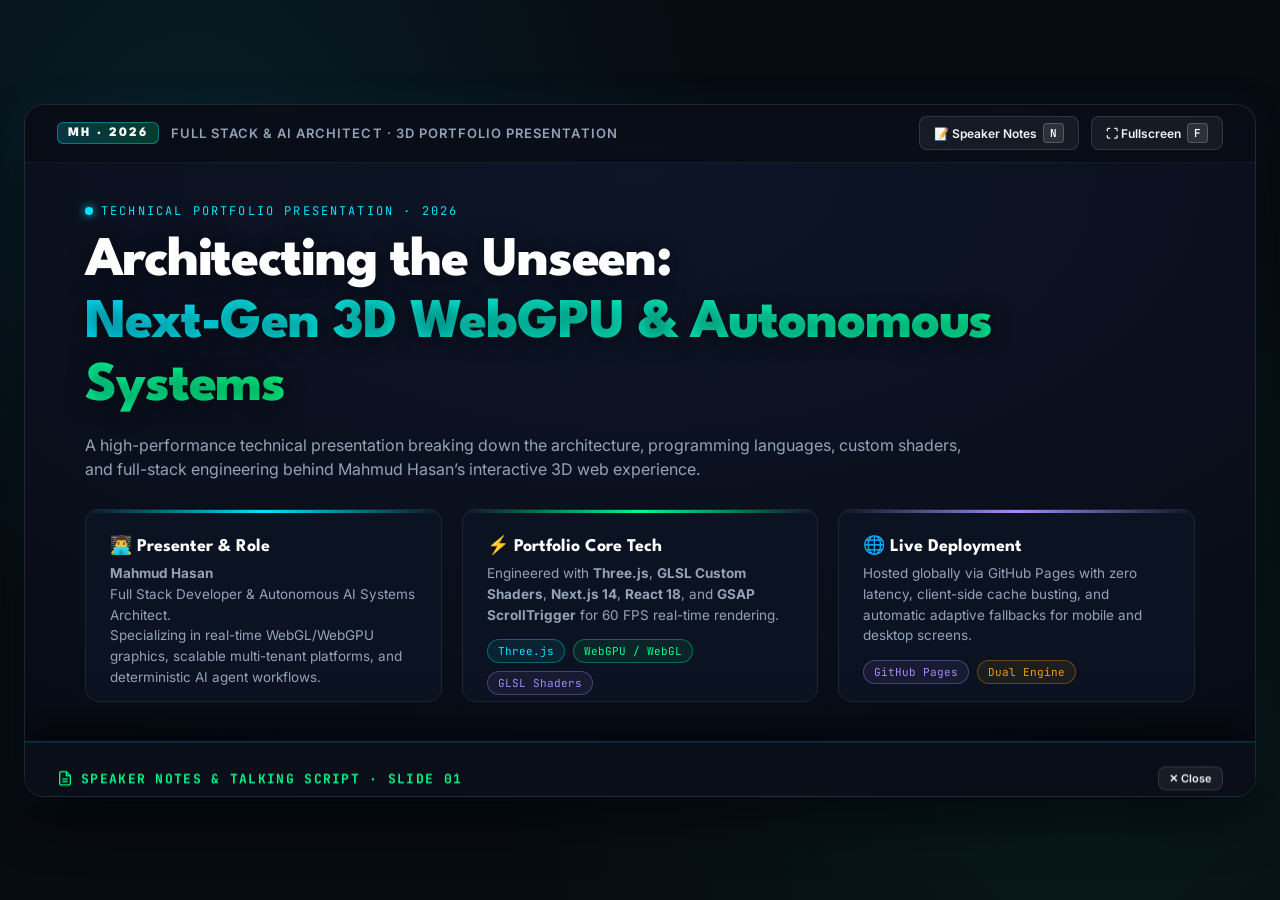
<file: presentation/index.html>
<!DOCTYPE html>
<html lang="en">
<head>
  <meta charset="UTF-8">
  <meta name="viewport" content="width=device-width, initial-scale=1.0">
  <title>Mahmud Hasan · 3D Portfolio Presentation & Tech Stack Breakdown</title>
  <link rel="preconnect" href="https://fonts.googleapis.com">
  <link rel="preconnect" href="https://fonts.gstatic.com" crossorigin>
  <link href="https://fonts.googleapis.com/css2?family=Inter:wght@300;400;500;600;700;800&family=JetBrains+Mono:wght@400;600;700&family=League+Spartan:wght@600;700;800;900&display=swap" rel="stylesheet">
  <style>
    :root {
      --bg-dark: #070b12;
      --bg-card: rgba(13, 21, 37, 0.82);
      --bg-card-border: rgba(0, 229, 255, 0.18);
      --accent-green: #00ff88;
      --accent-cyan: #00e5ff;
      --accent-purple: #a78bfa;
      --accent-amber: #f59e0b;
      --text-main: #f1f5f9;
      --text-muted: #94a3b8;
      --font-display: 'League Spartan', sans-serif;
      --font-body: 'Inter', sans-serif;
      --font-mono: 'JetBrains Mono', monospace;
    }

    * {
      margin: 0;
      padding: 0;
      box-sizing: border-box;
    }

    body {
      background-color: var(--bg-dark);
      background-image: 
        radial-gradient(circle at 15% 15%, rgba(0, 229, 255, 0.08) 0%, transparent 40%),
        radial-gradient(circle at 85% 85%, rgba(0, 255, 136, 0.06) 0%, transparent 45%);
      color: var(--text-main);
      font-family: var(--font-body);
      min-height: 100vh;
      overflow: hidden;
      display: flex;
      flex-direction: column;
      user-select: none;
    }

    /* 16:9 Slide Deck Container */
    .deck-wrapper {
      position: relative;
      width: 100vw;
      height: 100vh;
      display: flex;
      align-items: center;
      justify-content: center;
      padding: 24px;
    }

    .slide-deck {
      position: relative;
      width: 100%;
      height: 100%;
      max-width: calc((100vh - 48px) * 16 / 9);
      max-height: calc((100vw - 48px) * 9 / 16);
      background: radial-gradient(120% 120% at 50% 10%, #0d1527 0%, #060911 100%);
      border: 1px solid rgba(255, 255, 255, 0.1);
      border-radius: 20px;
      box-shadow: 0 25px 60px -15px rgba(0, 0, 0, 0.8), 0 0 40px rgba(0, 229, 255, 0.05);
      overflow: hidden;
    }

    /* Top Navigation Bar */
    .deck-header {
      position: absolute;
      top: 0;
      left: 0;
      right: 0;
      height: 58px;
      padding: 0 32px;
      display: flex;
      align-items: center;
      justify-content: space-between;
      border-bottom: 1px solid rgba(255, 255, 255, 0.06);
      z-index: 10;
      background: rgba(7, 11, 18, 0.6);
      backdrop-filter: blur(12px);
    }

    .brand-wrap {
      display: flex;
      align-items: center;
      gap: 12px;
    }

    .brand-logo-pill {
      background: linear-gradient(135deg, rgba(0, 229, 255, 0.2), rgba(0, 255, 136, 0.2));
      border: 1px solid rgba(0, 229, 255, 0.4);
      color: #fff;
      font-family: var(--font-display);
      font-weight: 800;
      font-size: 13px;
      letter-spacing: 0.15em;
      padding: 4px 10px;
      border-radius: 6px;
    }

    .brand-title {
      font-size: 13px;
      font-weight: 600;
      letter-spacing: 0.08em;
      color: var(--text-muted);
      text-transform: uppercase;
    }

    .deck-controls {
      display: flex;
      align-items: center;
      gap: 12px;
    }

    .control-btn {
      background: rgba(255, 255, 255, 0.06);
      border: 1px solid rgba(255, 255, 255, 0.12);
      color: var(--text-main);
      font-family: var(--font-body);
      font-size: 12px;
      font-weight: 600;
      padding: 6px 14px;
      border-radius: 8px;
      cursor: pointer;
      display: inline-flex;
      align-items: center;
      gap: 6px;
      transition: all 0.2s ease;
    }

    .control-btn:hover {
      background: rgba(0, 229, 255, 0.15);
      border-color: rgba(0, 229, 255, 0.4);
      color: #fff;
    }

    .control-btn.active {
      background: rgba(0, 255, 136, 0.15);
      border-color: rgba(0, 255, 136, 0.5);
      color: var(--accent-green);
    }

    /* Slide Elements */
    .slide {
      position: absolute;
      inset: 58px 0 54px 0;
      padding: 40px 60px;
      display: flex;
      flex-direction: column;
      opacity: 0;
      visibility: hidden;
      transform: translateX(30px) scale(0.98);
      transition: opacity 0.35s ease, transform 0.35s ease, visibility 0.35s;
    }

    .slide.active {
      opacity: 1;
      visibility: visible;
      transform: translateX(0) scale(1);
    }

    .slide-kicker {
      display: inline-flex;
      align-items: center;
      gap: 8px;
      font-family: var(--font-mono);
      font-size: 12px;
      letter-spacing: 0.18em;
      text-transform: uppercase;
      color: var(--accent-cyan);
      margin-bottom: 12px;
    }

    .slide-kicker::before {
      content: '';
      width: 8px;
      height: 8px;
      background: var(--accent-cyan);
      border-radius: 50%;
      box-shadow: 0 0 10px var(--accent-cyan);
    }

    .slide-heading {
      font-family: var(--font-display);
      font-size: clamp(28px, 3.4vw, 46px);
      font-weight: 800;
      letter-spacing: -0.02em;
      line-height: 1.12;
      margin-bottom: 14px;
      color: #ffffff;
      text-shadow: 0 2px 20px rgba(0, 0, 0, 0.5);
    }

    .slide-subheading {
      font-size: clamp(14px, 1.25vw, 17px);
      color: var(--text-muted);
      line-height: 1.5;
      max-width: 900px;
      margin-bottom: 28px;
    }

    /* Content Layouts */
    .grid-2 {
      display: grid;
      grid-template-columns: 1fr 1fr;
      gap: 24px;
      flex: 1;
      min-height: 0;
    }

    .grid-3 {
      display: grid;
      grid-template-columns: repeat(3, 1fr);
      gap: 20px;
      flex: 1;
      min-height: 0;
    }

    .grid-4 {
      display: grid;
      grid-template-columns: repeat(4, 1fr);
      gap: 16px;
      flex: 1;
      min-height: 0;
    }

    /* Cards */
    .card {
      background: var(--bg-card);
      border: 1px solid rgba(255, 255, 255, 0.08);
      border-radius: 14px;
      padding: 24px;
      display: flex;
      flex-direction: column;
      position: relative;
      overflow: hidden;
      backdrop-filter: blur(10px);
      transition: transform 0.2s ease, border-color 0.2s ease;
    }

    .card:hover {
      border-color: rgba(0, 229, 255, 0.35);
      transform: translateY(-2px);
    }

    .card-glow {
      position: absolute;
      top: 0;
      left: 0;
      right: 0;
      height: 3px;
      background: linear-gradient(90deg, transparent, var(--accent-cyan), transparent);
    }

    .card-title {
      font-family: var(--font-display);
      font-size: 18px;
      font-weight: 700;
      margin-bottom: 8px;
      color: #fff;
      display: flex;
      align-items: center;
      gap: 8px;
    }

    .card-desc {
      font-size: 13.5px;
      color: #94a3b8;
      line-height: 1.55;
      margin-bottom: 14px;
      flex: 1;
    }

    /* Tech Tags */
    .tag-cloud {
      display: flex;
      flex-wrap: wrap;
      gap: 8px;
      margin-top: auto;
    }

    .tag {
      font-family: var(--font-mono);
      font-size: 11px;
      padding: 4px 10px;
      border-radius: 9999px;
      background: rgba(255, 255, 255, 0.05);
      border: 1px solid rgba(255, 255, 255, 0.12);
      color: #cbd5e1;
    }

    .tag.cyan {
      border-color: rgba(0, 229, 255, 0.35);
      background: rgba(0, 229, 255, 0.08);
      color: var(--accent-cyan);
    }

    .tag.green {
      border-color: rgba(0, 255, 136, 0.35);
      background: rgba(0, 255, 136, 0.08);
      color: var(--accent-green);
    }

    .tag.purple {
      border-color: rgba(167, 139, 250, 0.35);
      background: rgba(167, 139, 250, 0.08);
      color: var(--accent-purple);
    }

    .tag.amber {
      border-color: rgba(245, 158, 11, 0.35);
      background: rgba(245, 158, 11, 0.08);
      color: var(--accent-amber);
    }

    /* Code Block */
    .code-box {
      background: rgba(5, 8, 15, 0.85);
      border: 1px solid rgba(255, 255, 255, 0.08);
      border-radius: 10px;
      padding: 16px;
      font-family: var(--font-mono);
      font-size: 12px;
      line-height: 1.6;
      color: #e2e8f0;
      overflow-x: auto;
      margin-top: 10px;
    }

    .code-token-kw { color: #f43f5e; font-weight: 600; }
    .code-token-fn { color: #38bdf8; }
    .code-token-str { color: #4ade80; }
    .code-token-cm { color: #64748b; font-style: italic; }

    /* Bottom Status & Pagination */
    .deck-footer {
      position: absolute;
      bottom: 0;
      left: 0;
      right: 0;
      height: 54px;
      padding: 0 32px;
      display: flex;
      align-items: center;
      justify-content: space-between;
      border-top: 1px solid rgba(255, 255, 255, 0.06);
      background: rgba(7, 11, 18, 0.6);
      backdrop-filter: blur(12px);
      z-index: 10;
    }

    .slide-progress-wrap {
      display: flex;
      align-items: center;
      gap: 16px;
    }

    .slide-counter {
      font-family: var(--font-mono);
      font-size: 13px;
      font-weight: 700;
      color: var(--accent-cyan);
    }

    .progress-bar-bg {
      width: 140px;
      height: 4px;
      background: rgba(255, 255, 255, 0.1);
      border-radius: 9999px;
      overflow: hidden;
    }

    .progress-bar-fill {
      height: 100%;
      background: linear-gradient(90deg, var(--accent-cyan), var(--accent-green));
      width: 8.33%;
      transition: width 0.3s ease;
    }

    .nav-arrow-btns {
      display: flex;
      gap: 8px;
    }

    .arrow-btn {
      width: 36px;
      height: 36px;
      border-radius: 8px;
      background: rgba(255, 255, 255, 0.06);
      border: 1px solid rgba(255, 255, 255, 0.1);
      color: #fff;
      display: flex;
      align-items: center;
      justify-content: center;
      cursor: pointer;
      transition: all 0.2s ease;
    }

    .arrow-btn:hover:not(:disabled) {
      background: rgba(0, 229, 255, 0.2);
      border-color: rgba(0, 229, 255, 0.5);
    }

    .arrow-btn:disabled {
      opacity: 0.3;
      cursor: not-allowed;
    }

    /* Speaker Notes Drawer (Toggled with N or Notes Button) */
    .notes-drawer {
      position: absolute;
      bottom: 54px;
      left: 0;
      right: 0;
      background: rgba(10, 15, 26, 0.96);
      border-top: 1px solid rgba(0, 229, 255, 0.3);
      padding: 24px 32px;
      transform: translateY(100%);
      transition: transform 0.3s cubic-bezier(0.16, 1, 0.3, 1);
      z-index: 20;
      backdrop-filter: blur(16px);
      box-shadow: 0 -10px 40px rgba(0, 0, 0, 0.7);
      max-height: 48%;
      overflow-y: auto;
    }

    .notes-drawer.open {
      transform: translateY(0);
    }

    .notes-header {
      display: flex;
      align-items: center;
      justify-content: space-between;
      margin-bottom: 12px;
    }

    .notes-title {
      font-family: var(--font-mono);
      font-size: 13px;
      font-weight: 700;
      letter-spacing: 0.1em;
      text-transform: uppercase;
      color: var(--accent-green);
      display: flex;
      align-items: center;
      gap: 8px;
    }

    .notes-grid {
      display: grid;
      grid-template-columns: 1fr 1fr;
      gap: 24px;
    }

    .note-box {
      background: rgba(255, 255, 255, 0.03);
      border: 1px solid rgba(255, 255, 255, 0.07);
      border-radius: 10px;
      padding: 16px;
    }

    .note-lang-label {
      font-family: var(--font-mono);
      font-size: 11px;
      color: var(--accent-cyan);
      text-transform: uppercase;
      margin-bottom: 8px;
      font-weight: 700;
    }

    .note-text {
      font-size: 13.5px;
      line-height: 1.6;
      color: #e2e8f0;
    }

    .key-badge {
      display: inline-block;
      padding: 2px 6px;
      background: rgba(255, 255, 255, 0.1);
      border: 1px solid rgba(255, 255, 255, 0.2);
      border-radius: 4px;
      font-family: var(--font-mono);
      font-size: 11px;
      color: #fff;
    }
  </style>
</head>
<body>

  <div class="deck-wrapper">
    <div class="slide-deck" id="deckContainer">

      <!-- Header Bar -->
      <header class="deck-header">
        <div class="brand-wrap">
          <span class="brand-logo-pill">MH · 2026</span>
          <span class="brand-title">Full Stack &amp; AI Architect · 3D Portfolio Presentation</span>
        </div>
        <div class="deck-controls">
          <button class="control-btn" id="notesToggleBtn" title="Toggle Speaker Notes (Press N)">
            <span>📝 Speaker Notes</span>
            <span class="key-badge">N</span>
          </button>
          <button class="control-btn" id="fullscreenBtn" title="Toggle Fullscreen (Press F)">
            <span>⛶ Fullscreen</span>
            <span class="key-badge">F</span>
          </button>
        </div>
      </header>

      <!-- =================================================================== -->
      <!-- SLIDE 1: Title & Hero -->
      <!-- =================================================================== -->
      <section class="slide active" data-slide="1">
        <div class="slide-kicker">TECHNICAL PORTFOLIO PRESENTATION · 2026</div>
        <h1 class="slide-heading" style="font-size: clamp(34px, 4.4vw, 56px);">
          Architecting the Unseen:<br>
          <span style="background: linear-gradient(90deg, #00e5ff 0%, #00ff88 100%); -webkit-background-clip: text; -webkit-text-fill-color: transparent;">Next-Gen 3D WebGPU &amp; Autonomous Systems</span>
        </h1>
        <p class="slide-subheading">
          A high-performance technical presentation breaking down the architecture, programming languages, custom shaders, and full-stack engineering behind Mahmud Hasan’s interactive 3D web experience.
        </p>

        <div class="grid-3">
          <div class="card">
            <div class="card-glow"></div>
            <div class="card-title">👨‍💻 Presenter &amp; Role</div>
            <p class="card-desc">
              <strong>Mahmud Hasan</strong><br>
              Full Stack Developer &amp; Autonomous AI Systems Architect.<br>
              Specializing in real-time WebGL/WebGPU graphics, scalable multi-tenant platforms, and deterministic AI agent workflows.
            </p>
            <div class="tag-cloud">
              <span class="tag cyan">Dhaka, Bangladesh</span>
              <span class="tag green">Production Ready</span>
            </div>
          </div>

          <div class="card">
            <div class="card-glow" style="background: linear-gradient(90deg, transparent, var(--accent-green), transparent);"></div>
            <div class="card-title">⚡ Portfolio Core Tech</div>
            <p class="card-desc">
              Engineered with <strong>Three.js</strong>, <strong>GLSL Custom Shaders</strong>, <strong>Next.js 14</strong>, <strong>React 18</strong>, and <strong>GSAP ScrollTrigger</strong> for 60 FPS real-time rendering.
            </p>
            <div class="tag-cloud">
              <span class="tag cyan">Three.js</span>
              <span class="tag green">WebGPU / WebGL</span>
              <span class="tag purple">GLSL Shaders</span>
            </div>
          </div>

          <div class="card">
            <div class="card-glow" style="background: linear-gradient(90deg, transparent, var(--accent-purple), transparent);"></div>
            <div class="card-title">🌐 Live Deployment</div>
            <p class="card-desc">
              Hosted globally via GitHub Pages with zero latency, client-side cache busting, and automatic adaptive fallbacks for mobile and desktop screens.
            </p>
            <div class="tag-cloud">
              <span class="tag purple">GitHub Pages</span>
              <span class="tag amber">Dual Engine</span>
            </div>
          </div>
        </div>
      </section>

      <!-- =================================================================== -->
      <!-- SLIDE 2: Executive Vision -->
      <!-- =================================================================== -->
      <section class="slide" data-slide="2">
        <div class="slide-kicker">EXECUTIVE ARCHITECTURE VISION</div>
        <h2 class="slide-heading">Why a 3D WebGPU Portfolio in 2026?</h2>
        <p class="slide-subheading">
          Traditional portfolios rely on flat, static templates. This project demonstrates high-tier systems engineering by transforming standard web development into an interactive 3D spatial experience.
        </p>

        <div class="grid-3">
          <div class="card">
            <div class="card-glow"></div>
            <div class="card-title">1. Spatial Immersion</div>
            <p class="card-desc">
              Instead of ordinary scrolling, the visitor travels through a dynamic 3D world with procedural rock formations, volumetric lighting, and camera paths choreographed to their scroll wheel.
            </p>
            <div class="tag-cloud">
              <span class="tag cyan">Spatial Audio</span>
              <span class="tag cyan">Volumetric Depth</span>
            </div>
          </div>

          <div class="card">
            <div class="card-glow" style="background: linear-gradient(90deg, transparent, var(--accent-green), transparent);"></div>
            <div class="card-title">2. Engineering Proof</div>
            <p class="card-desc">
              Proves advanced mastery over browser internals: GPU memory management, Web Workers, vector math, quaternions, and asset optimization under strict budget constraints.
            </p>
            <div class="tag-cloud">
              <span class="tag green">60 FPS Locked</span>
              <span class="tag green">Hardware Accelerated</span>
            </div>
          </div>

          <div class="card">
            <div class="card-glow" style="background: linear-gradient(90deg, transparent, var(--accent-purple), transparent);"></div>
            <div class="card-title">3. Deterministic Fallback</div>
            <p class="card-desc">
              Features an intelligent dual-engine architecture: machines with low GPU power or mobile touchscreens effortlessly run the optimized "Project Slide View" with zero lag.
            </p>
            <div class="tag-cloud">
              <span class="tag purple">Zero Compromise</span>
              <span class="tag amber">Inclusive UX</span>
            </div>
          </div>
        </div>
      </section>

      <!-- =================================================================== -->
      <!-- SLIDE 3: Tech Stack Matrix (Languages & Tools) -->
      <!-- =================================================================== -->
      <section class="slide" data-slide="3">
        <div class="slide-kicker">EXACT LANGUAGE &amp; TOOL BREAKDOWN</div>
        <h2 class="slide-heading">Where Which Language &amp; Tool is Used</h2>
        <p class="slide-subheading">
          A definitive, file-level map of every language, library, and framework powering Mahmud Hasan's portfolio.
        </p>

        <div class="grid-4">
          <div class="card">
            <div class="card-glow"></div>
            <div class="card-title">🎨 Graphics &amp; Shaders</div>
            <p class="card-desc">
              <strong>Languages:</strong> GLSL, WGSL<br>
              <strong>Libraries:</strong> Three.js v0.173, WebGL2<br>
              <strong>Usage:</strong> Procedural mesh deformation, noise shaders, lighting, 3D camera matrices.
            </p>
            <div class="tag-cloud">
              <span class="tag cyan">GLSL Shaders</span>
              <span class="tag cyan">Three.js</span>
            </div>
          </div>

          <div class="card">
            <div class="card-glow" style="background: linear-gradient(90deg, transparent, var(--accent-green), transparent);"></div>
            <div class="card-title">⚛️ Frontend &amp; UI</div>
            <p class="card-desc">
              <strong>Languages:</strong> JavaScript ES6+, TypeScript<br>
              <strong>Frameworks:</strong> Next.js 14, React 18<br>
              <strong>Usage:</strong> Component routing, DOM hydration, layout structures, and project state stores.
            </p>
            <div class="tag-cloud">
              <span class="tag green">JavaScript</span>
              <span class="tag green">Next.js 14</span>
            </div>
          </div>

          <div class="card">
            <div class="card-glow" style="background: linear-gradient(90deg, transparent, var(--accent-purple), transparent);"></div>
            <div class="card-title">🪄 Styling &amp; Motion</div>
            <p class="card-desc">
              <strong>Languages:</strong> CSS3, Custom Properties<br>
              <strong>Libraries:</strong> GSAP 3, Lenis, Tailwind<br>
              <strong>Usage:</strong> Glassmorphism blur, keyframe glows, inertial scroll dampening, responsive UI.
            </p>
            <div class="tag-cloud">
              <span class="tag purple">CSS3</span>
              <span class="tag purple">GSAP 3</span>
            </div>
          </div>

          <div class="card">
            <div class="card-glow" style="background: linear-gradient(90deg, transparent, var(--accent-amber), transparent);"></div>
            <div class="card-title">⚙️ Backend &amp; DevOps</div>
            <p class="card-desc">
              <strong>Languages:</strong> Node.js, Python 3, Bash<br>
              <strong>Hosting:</strong> GitHub Pages CDN<br>
              <strong>Usage:</strong> Local test server (`server_hubuhu.js`), deploy scripts, and automated cache busting.
            </p>
            <div class="tag-cloud">
              <span class="tag amber">Node.js</span>
              <span class="tag amber">Python 3</span>
            </div>
          </div>
        </div>
      </section>

      <!-- =================================================================== -->
      <!-- SLIDE 4: 3D Graphics Engine & Shaders -->
      <!-- =================================================================== -->
      <section class="slide" data-slide="4">
        <div class="slide-kicker">DEEP-DIVE: THREE.JS &amp; GLSL SHADERS</div>
        <h2 class="slide-heading">The 3D Real-Time Rendering Pipeline</h2>
        <p class="slide-subheading">
          How Three.js, GPU pipelines, and custom GLSL vertex/fragment shaders create a cinematic environment at 60 frames per second.
        </p>

        <div class="grid-2">
          <div class="card">
            <div class="card-glow"></div>
            <div class="card-title">Pipeline Architecture</div>
            <p class="card-desc">
              • <strong>Scene Graphs:</strong> Multiple layered scenes (`landing`, `projects`, `projectInterior`, `about`, `contact`).<br>
              • <strong>Camera Choreography:</strong> Perspective cameras interpolated via cubic hermite spline curves.<br>
              • <strong>Mesh Compression:</strong> Draco geometry reduces 3D polygon file sizes by 85%.<br>
              • <strong>Texture Streaming:</strong> KTX2 GPU texture compression bypasses CPU decompression.
            </p>
            <div class="tag-cloud">
              <span class="tag cyan">Draco Compression</span>
              <span class="tag green">KTX2 Textures</span>
              <span class="tag cyan">Hermite Curves</span>
            </div>
          </div>

          <div class="card">
            <div class="card-glow" style="background: linear-gradient(90deg, transparent, var(--accent-green), transparent);"></div>
            <div class="card-title">GLSL Fragment Shader Logic</div>
            <p class="card-desc" style="margin-bottom: 6px;">Custom fragment shader calculation for volumetric fog and procedural stone displacement:</p>
            <div class="code-box">
<span class="code-token-kw">precision</span> highp float;
<span class="code-token-kw">varying</span> vec2 vUv;
<span class="code-token-kw">uniform</span> float uTime;
<span class="code-token-kw">uniform</span> sampler2D uTexture;

<span class="code-token-kw">void</span> <span class="code-token-fn">main</span>() {
  vec4 color = <span class="code-token-fn">texture2D</span>(uTexture, vUv);
  float noise = <span class="code-token-fn">sin</span>(vUv.x * 20.0 + uTime * 1.5) * 0.05;
  gl_FragColor = vec4(color.rgb + noise, color.a);
}
            </div>
          </div>
        </div>
      </section>

      <!-- =================================================================== -->
      <!-- SLIDE 5: Frontend & State Architecture -->
      <!-- =================================================================== -->
      <section class="slide" data-slide="5">
        <div class="slide-kicker">FRONTEND &amp; STATE MANAGEMENT</div>
        <h2 class="slide-heading">Next.js 14, React 18 &amp; Reactive State</h2>
        <p class="slide-subheading">
          High-performance component architecture engineered for instantaneous routing, SEO optimization, and decoupled 3D-to-DOM communication.
        </p>

        <div class="grid-3">
          <div class="card">
            <div class="card-glow"></div>
            <div class="card-title">⚡ SSG &amp; Static Export</div>
            <p class="card-desc">
              Built with Next.js Static Site Generation (SSG). HTML pages (`about`, `contact`, `projects`, `lite`) are pre-rendered into static chunks for zero server overhead and lightning-fast TTFB (Time to First Byte).
            </p>
            <div class="tag-cloud">
              <span class="tag cyan">Next.js SSG</span>
              <span class="tag cyan">Turbopack</span>
            </div>
          </div>

          <div class="card">
            <div class="card-glow" style="background: linear-gradient(90deg, transparent, var(--accent-green), transparent);"></div>
            <div class="card-title">🔄 Reactive Store Bridge</div>
            <p class="card-desc">
              A custom lightweight pub/sub store bridge (`window.__mhProjectStore`) connects React UI buttons with the Three.js 3D camera without triggering unnecessary React re-renders.
            </p>
            <div class="tag-cloud">
              <span class="tag green">Pub/Sub Store</span>
              <span class="tag green">Decoupled Architecture</span>
            </div>
          </div>

          <div class="card">
            <div class="card-glow" style="background: linear-gradient(90deg, transparent, var(--accent-purple), transparent);"></div>
            <div class="card-title">🧩 Web Audio Synthesizer</div>
            <p class="card-desc">
              Instead of bulky audio files, sound effects (clicks, glitches, hums) are synthesized dynamically in real-time using browser native Web Audio API oscillators and gain nodes.
            </p>
            <div class="tag-cloud">
              <span class="tag purple">Web Audio API</span>
              <span class="tag purple">Procedural SFX</span>
            </div>
          </div>
        </div>
      </section>

      <!-- =================================================================== -->
      <!-- SLIDE 6: Motion Physics & Animation System -->
      <!-- =================================================================== -->
      <section class="slide" data-slide="6">
        <div class="slide-kicker">MOTION DESIGN &amp; KINEMATICS</div>
        <h2 class="slide-heading">GSAP ScrollTrigger &amp; Lenis Physics</h2>
        <p class="slide-subheading">
          Choreographing camera movement, 3D model transforms, and UI element reveals into a single unified kinetic timeline.
        </p>

        <div class="grid-3">
          <div class="card">
            <div class="card-glow"></div>
            <div class="card-title">📜 Scroll-Driven Cameras</div>
            <p class="card-desc">
              GSAP ScrollTrigger binds the user's scrollbar directly to Three.js camera position vectors `(x, y, z)`. Scrolling down flies through the rock archway, into projects, and lands at the contact zone.
            </p>
            <div class="tag-cloud">
              <span class="tag cyan">ScrollTrigger</span>
              <span class="tag cyan">Camera Paths</span>
            </div>
          </div>

          <div class="card">
            <div class="card-glow" style="background: linear-gradient(90deg, transparent, var(--accent-green), transparent);"></div>
            <div class="card-title">🌊 Lenis Kinetic Inertia</div>
            <p class="card-desc">
              Eliminates jarring mouse-wheel jumps. Lenis creates fluid mathematical momentum, providing that high-craft, luxury website feel across all operating systems.
            </p>
            <div class="tag-cloud">
              <span class="tag green">Inertial Dampening</span>
              <span class="tag green">Lerp Math</span>
            </div>
          </div>

          <div class="card">
            <div class="card-glow" style="background: linear-gradient(90deg, transparent, var(--accent-purple), transparent);"></div>
            <div class="card-title">🛡️ Event Isolation</div>
            <p class="card-desc">
              Custom wheel and touch event interception ensures that when modals (like the Extra Skills studio) are opened, background 3D canvas scrolling is locked, while modal content scrolls smoothly.
            </p>
            <div class="tag-cloud">
              <span class="tag purple">Event Delegation</span>
              <span class="tag purple">Modal Isolation</span>
            </div>
          </div>
        </div>
      </section>

      <!-- =================================================================== -->
      <!-- SLIDE 7: Dual-Engine Architecture -->
      <!-- =================================================================== -->
      <section class="slide" data-slide="7">
        <div class="slide-kicker">ADAPTIVE UX ARCHITECTURE</div>
        <h2 class="slide-heading">Desktop 3D vs. Mobile "Lite" Engine</h2>
        <p class="slide-subheading">
          Ensuring zero users are left behind. Automatic device probing serves the optimal experience for high-end PCs, low-spec laptops, and smartphones.
        </p>

        <div class="grid-2">
          <div class="card">
            <div class="card-glow"></div>
            <div class="card-title">🖥️ Desktop Mode (Full 3D WebGPU)</div>
            <p class="card-desc">
              • Target: Desktop devices with dedicated or modern integrated GPUs.<br>
              • Features: Real-time Three.js scene, floating 3D phone model, spatial audio, particle dynamics, and immersive perspective cameras.<br>
              • Performance: Target 60 FPS with adaptive resolution scaling if GPU frame time exceeds 16.6ms.
            </p>
            <div class="tag-cloud">
              <span class="tag cyan">WebGPU</span>
              <span class="tag cyan">Spatial World</span>
              <span class="tag cyan">60 FPS</span>
            </div>
          </div>

          <div class="card">
            <div class="card-glow" style="background: linear-gradient(90deg, transparent, var(--accent-green), transparent);"></div>
            <div class="card-title">📱 Mobile / Lite Mode ("Project Slide View")</div>
            <p class="card-desc">
              • Target: Smartphones, tablets, or devices without WebGPU support.<br>
              • Features: Clean horizontal slide deck, high-contrast typography, direct Chrome links, and zero GPU battery drain.<br>
              • Innovation: 100% feature parity without heavy WebGL overhead.
            </p>
            <div class="tag-cloud">
              <span class="tag green">Zero Lag</span>
              <span class="tag green">Battery Friendly</span>
              <span class="tag green">Mobile Optimized</span>
            </div>
          </div>
        </div>
      </section>

      <!-- =================================================================== -->
      <!-- SLIDE 8: Project 1 - Madrasah Ecosystem -->
      <!-- =================================================================== -->
      <section class="slide" data-slide="8">
        <div class="slide-kicker">FEATURED FULL STACK PROJECT · 01</div>
        <h2 class="slide-heading">Madrasah Ecosystem: Multi-Tenant ERP</h2>
        <p class="slide-subheading">
          A production-grade, enterprise-scale management platform designed to automate educational operations, Quranic Hifz tracking, and guardian communications.
        </p>

        <div class="grid-3">
          <div class="card">
            <div class="card-glow"></div>
            <div class="card-title">🏢 Core Architecture</div>
            <p class="card-desc">
              Multi-tenant architecture allowing hundreds of independent institutions to manage admissions, teachers, payroll, exams, and student databases securely in segregated schemas.
            </p>
            <div class="tag-cloud">
              <span class="tag cyan">Next.js 14</span>
              <span class="tag cyan">PostgreSQL</span>
            </div>
          </div>

          <div class="card">
            <div class="card-glow" style="background: linear-gradient(90deg, transparent, var(--accent-green), transparent);"></div>
            <div class="card-title">📱 Cross-Platform App</div>
            <p class="card-desc">
              Built with <strong>Flutter</strong> for seamless Android and iOS mobile app experiences for parents and administrators with real-time biometric attendance alerts.
            </p>
            <div class="tag-cloud">
              <span class="tag green">Flutter</span>
              <span class="tag green">Dart</span>
            </div>
          </div>

          <div class="card">
            <div class="card-glow" style="background: linear-gradient(90deg, transparent, var(--accent-purple), transparent);"></div>
            <div class="card-title">💬 WhatsApp Cloud API</div>
            <p class="card-desc">
              Direct webhook integration with Meta's WhatsApp Cloud API for automated notifications: student daily presence, report cards, fee receipts, and milestone alerts.
            </p>
            <div class="tag-cloud">
              <span class="tag purple">WhatsApp API</span>
              <span class="tag amber">Cloud Webhooks</span>
            </div>
          </div>
        </div>
      </section>

      <!-- =================================================================== -->
      <!-- SLIDE 9: Project 2 - MAIJRUN Tech Store -->
      <!-- =================================================================== -->
      <section class="slide" data-slide="9">
        <div class="slide-kicker">FEATURED FULL STACK PROJECT · 02</div>
        <h2 class="slide-heading">MAIJRUN Tech Store: Headless E-Commerce</h2>
        <p class="slide-subheading">
          Production-grade PC hardware e-commerce platform featuring an interactive custom PC builder, hardware compatibility validation, and automated payment gateways.
        </p>

        <div class="grid-3">
          <div class="card">
            <div class="card-glow"></div>
            <div class="card-title">🛍️ Headless Backend</div>
            <p class="card-desc">
              Powered by <strong>Medusa.js v1.20</strong> on Node.js and PostgreSQL. Offers decoupled commerce logic, custom promotions, inventory locks, and automated order workflows.
            </p>
            <div class="tag-cloud">
              <span class="tag cyan">Medusa.js</span>
              <span class="tag cyan">Node.js</span>
            </div>
          </div>

          <div class="card">
            <div class="card-glow" style="background: linear-gradient(90deg, transparent, var(--accent-green), transparent);"></div>
            <div class="card-title">🖥️ Interactive PC Builder</div>
            <p class="card-desc">
              Client-side compatibility engine verifying CPU sockets (AM5/LGA1700), RAM types (DDR5/DDR4), and Power Supply wattage headroom in real time before checkout.
            </p>
            <div class="tag-cloud">
              <span class="tag green">Next.js 15</span>
              <span class="tag green">TypeScript</span>
            </div>
          </div>

          <div class="card">
            <div class="card-glow" style="background: linear-gradient(90deg, transparent, var(--accent-purple), transparent);"></div>
            <div class="card-title">💳 Payment Gateway &amp; Cache</div>
            <p class="card-desc">
              Integrated with bKash, Nagad, and SSLCommerz APIs with Redis caching for sub-second catalog queries and OWASP ASVS Level 2 security compliance.
            </p>
            <div class="tag-cloud">
              <span class="tag purple">Redis</span>
              <span class="tag amber">bKash / Nagad</span>
            </div>
          </div>
        </div>
      </section>

      <!-- =================================================================== -->
      <!-- SLIDE 10: Creative Media & Extra Skills -->
      <!-- =================================================================== -->
      <section class="slide" data-slide="10">
        <div class="slide-kicker">MULTIDISCIPLINARY EXPERTISE</div>
        <h2 class="slide-heading">Creative Media, Motion &amp; AI Direction</h2>
        <p class="slide-subheading">
          Bridging technical engineering with high-craft aesthetic direction, video post-production, kinetic typography, and bespoke sound architecture.
        </p>

        <div class="grid-3">
          <div class="card">
            <div class="card-glow"></div>
            <div class="card-title">🎬 Cinematic Direction</div>
            <p class="card-desc">
              Flagship promotional brand films engineered for brands like As-Sunnah Foundation and royal Islamic visual showcases featuring 4K color grading and broadcast polish.
            </p>
            <div class="tag-cloud">
              <span class="tag cyan">Premiere Pro</span>
              <span class="tag cyan">4K Color Grading</span>
            </div>
          </div>

          <div class="card">
            <div class="card-glow" style="background: linear-gradient(90deg, transparent, var(--accent-green), transparent);"></div>
            <div class="card-title">✨ Kinetic Motion Design</div>
            <p class="card-desc">
              Visual explainers and kinetic typography breakdowns communicating complex software engineering concepts (e.g. Vibe Coding vs. Agentic Systems) with precision pacing.
            </p>
            <div class="tag-cloud">
              <span class="tag green">After Effects</span>
              <span class="tag green">Kinetic Type</span>
            </div>
          </div>

          <div class="card">
            <div class="card-glow" style="background: linear-gradient(90deg, transparent, var(--accent-purple), transparent);"></div>
            <div class="card-title">🎧 Sound Architecture</div>
            <p class="card-desc">
              Bespoke audio post-production, studio mastering, dynamic audio sync, and voice narrative engineering to evoke deep emotional connection.
            </p>
            <div class="tag-cloud">
              <span class="tag purple">Studio Mastering</span>
              <span class="tag amber">Audio Post</span>
            </div>
          </div>
        </div>
      </section>

      <!-- =================================================================== -->
      <!-- SLIDE 11: Optimization, DevOps & Deployment -->
      <!-- =================================================================== -->
      <section class="slide" data-slide="11">
        <div class="slide-kicker">PRODUCTION DEPLOYMENT &amp; CI/CD</div>
        <h2 class="slide-heading">Optimization, Cache Invalidation &amp; DevOps</h2>
        <p class="slide-subheading">
          How the portfolio achieves zero downtime, automated asset invalidation, and sub-second loading worldwide on GitHub Pages.
        </p>

        <div class="grid-3">
          <div class="card">
            <div class="card-glow"></div>
            <div class="card-title">🚀 Dual Deployment Pipeline</div>
            <p class="card-desc">
              Custom Python deployment scripts push clean builds simultaneously to both the root domain (`naimsmahmud50-dotcom.github.io/`) and the project subpath repository.
            </p>
            <div class="tag-cloud">
              <span class="tag cyan">Python 3</span>
              <span class="tag cyan">GitHub Pages</span>
            </div>
          </div>

          <div class="card">
            <div class="card-glow" style="background: linear-gradient(90deg, transparent, var(--accent-green), transparent);"></div>
            <div class="card-title">🔒 Automated Cache Busting</div>
            <p class="card-desc">
              Every deployment automatically timestamps JS and CSS assets (`?v=BUILD_TS`) and injects `.nojekyll` and `no-cache` headers, ensuring visitors never see stale cached code.
            </p>
            <div class="tag-cloud">
              <span class="tag green">Cache Busting</span>
              <span class="tag green">Zero Stale State</span>
            </div>
          </div>

          <div class="card">
            <div class="card-glow" style="background: linear-gradient(90deg, transparent, var(--accent-purple), transparent);"></div>
            <div class="card-title">🛡️ Strict Privacy Sanitization</div>
            <p class="card-desc">
              Client-facing UI cleanly strips raw external storage links and third-party AI generator labels, showcasing bespoke creative direction and secure in-modal iframe previews.
            </p>
            <div class="tag-cloud">
              <span class="tag purple">Zero Leaks</span>
              <span class="tag amber">Enterprise Polish</span>
            </div>
          </div>
        </div>
      </section>

      <!-- =================================================================== -->
      <!-- SLIDE 12: Summary & Q&A -->
      <!-- =================================================================== -->
      <section class="slide" data-slide="12">
        <div class="slide-kicker">CONCLUSION &amp; LIVE DEMO</div>
        <h2 class="slide-heading">Summary &amp; Open for Discussion</h2>
        <p class="slide-subheading">
          Mahmud Hasan — Ready to engineer scalable digital systems, real-time 3D web platforms, and deterministic autonomous software.
        </p>

        <div class="grid-3">
          <div class="card">
            <div class="card-glow"></div>
            <div class="card-title">🎯 Key Takeaways</div>
            <p class="card-desc">
              • Full-stack mastery spanning WebGPU 3D graphics to scalable backends.<br>
              • Production-ready projects: ERPs, Headless E-commerce, Mobile apps.<br>
              • Proven ability to architect, optimize, and deploy high-craft web systems.
            </p>
            <div class="tag-cloud">
              <span class="tag cyan">Full Stack</span>
              <span class="tag green">AI Architect</span>
            </div>
          </div>

          <div class="card">
            <div class="card-glow" style="background: linear-gradient(90deg, transparent, var(--accent-green), transparent);"></div>
            <div class="card-title">🌐 Live Portfolio Links</div>
            <p class="card-desc">
              • <strong>Root Domain:</strong><br>
              <a href="https://naimsmahmud50-dotcom.github.io/" target="_blank" style="color:var(--accent-green); text-decoration:none;">naimsmahmud50-dotcom.github.io</a><br><br>
              • <strong>Subpath Domain:</strong><br>
              <a href="https://naimsmahmud50-dotcom.github.io/Mahmud-Hasan-3D-Portfolio/" target="_blank" style="color:var(--accent-cyan); text-decoration:none;">Mahmud-Hasan-3D-Portfolio</a>
            </p>
            <div class="tag-cloud">
              <span class="tag green">Live on GitHub Pages</span>
            </div>
          </div>

          <div class="card">
            <div class="card-glow" style="background: linear-gradient(90deg, transparent, var(--accent-purple), transparent);"></div>
            <div class="card-title">📬 Get In Touch</div>
            <p class="card-desc">
              • <strong>Email:</strong> mahmudhasan.infodev@gmail.com<br>
              • <strong>WhatsApp:</strong> +8801767850859<br>
              • <strong>GitHub:</strong> github.com/naimsmahmud50-dotcom<br>
              • <strong>LinkedIn:</strong> linkedin.com/in/mahmud-hasan-687908269
            </p>
            <div class="tag-cloud">
              <span class="tag purple">Available for Hire</span>
              <span class="tag amber">Open for Q&amp;A</span>
            </div>
          </div>
        </div>
      </section>

      <!-- Bottom Control Bar -->
      <footer class="deck-footer">
        <div class="slide-progress-wrap">
          <span class="slide-counter" id="slideIndicator">01 / 12</span>
          <div class="progress-bar-bg">
            <div class="progress-bar-fill" id="progressBar"></div>
          </div>
        </div>

        <div style="font-size: 12px; color: var(--text-muted); display: flex; align-items: center; gap: 8px;">
          <span>Use</span>
          <span class="key-badge">←</span>
          <span class="key-badge">→</span>
          <span>or Spacebar to navigate</span>
        </div>

        <div class="nav-arrow-btns">
          <button class="arrow-btn" id="prevBtn" title="Previous Slide (←)">
            <svg width="18" height="18" viewBox="0 0 24 24" fill="none" stroke="currentColor" stroke-width="2.5" stroke-linecap="round" stroke-linejoin="round"><path d="M15 18l-6-6 6-6"/></svg>
          </button>
          <button class="arrow-btn" id="nextBtn" title="Next Slide (→)">
            <svg width="18" height="18" viewBox="0 0 24 24" fill="none" stroke="currentColor" stroke-width="2.5" stroke-linecap="round" stroke-linejoin="round"><path d="M9 18l6-6-6-6"/></svg>
          </button>
        </div>
      </footer>

      <!-- Speaker Notes Drawer (Toggled) -->
      <aside class="notes-drawer" id="notesDrawer">
        <div class="notes-header">
          <div class="notes-title">
            <svg width="16" height="16" viewBox="0 0 24 24" fill="none" stroke="currentColor" stroke-width="2"><path d="M14 2H6a2 2 0 0 0-2 2v16a2 2 0 0 0 2 2h12a2 2 0 0 0 2-2V8z"></path><polyline points="14 2 14 8 20 8"></polyline><line x1="16" y1="13" x2="8" y2="13"></line><line x1="16" y1="17" x2="8" y2="17"></line></svg>
            <span>SPEAKER NOTES &amp; TALKING SCRIPT · SLIDE <span id="notesSlideNum">01</span></span>
          </div>
          <button class="control-btn" id="notesCloseBtn" style="padding: 4px 10px; font-size: 11px;">✕ Close</button>
        </div>
        <div class="notes-grid">
          <div class="note-box">
            <div class="note-lang-label">🇧🇩 বক্তব্যের স্ক্রিপ্ট (বাংলা গাইড)</div>
            <p class="note-text" id="noteBanglaText">
              "আসসালামু আলাইকুম এবং সবাইকে স্বাগতম। আজকে আমি আমার তৈরি করা থ্রি-ডি ওয়েব পোর্টফোলিও এবং এর পেছনে ব্যবহৃত টেকনোলজি স্ট্যাক বিস্তারিত তুলে ধরব। এটি কোনো সাধারণ স্ট্যাটিক সাইট নয়, বরং আধুনিক WebGPU, Three.js এবং Next.js-এর সমন্বয়ে তৈরি একটি ইন্টারঅ্যাক্টিভ ডিজিটাল অভিজ্ঞতা।"
            </p>
          </div>
          <div class="note-box">
            <div class="note-lang-label">🇬🇧 English Narration Script</div>
            <p class="note-text" id="noteEnglishText">
              "Hello everyone, and welcome. Today, I am excited to present my interactive 3D WebGPU portfolio and break down the complete engineering architecture behind it. This project bridges spatial WebGL/WebGPU graphics with scalable Next.js and full-stack engineering."
            </p>
          </div>
        </div>
      </aside>

    </div>
  </div>

  <script>
    // Speaker Notes Data for All 12 Slides
    const SPEAKER_NOTES = {
      1: {
        bn: "আসসালামু আলাইকুম সবাইকে। আজকে আমি আমার তৈরি করা থ্রি-ডি ওয়েব পোর্টফোলিও এবং এর আর্কিটেকচার তুলে ধরছি। এই পোর্টফোলিওটির লক্ষ্য কেবল কাজ প্রদর্শন করা নয়, বরং ব্রাউজারের ভেতর আধুনিক থ্রি-ডি গ্রাফিক্স ও ফুল-স্ট্যাক সিস্টেমের জটিল ইঞ্জিনিয়ারিং প্রমাণ করা।",
        en: "Hello and welcome everyone. Today I am presenting my interactive 3D WebGPU portfolio. This project was engineered not just to display projects, but to demonstrate high-level spatial graphics, shader programming, and scalable web architecture in the modern browser."
      },
      2: {
        bn: "এই স্লাইডে আমি তুলে ধরেছি কেন ২০২৬ সালে সাধারণ টু-ডি ফ্ল্যাট পোর্টফোলিওর বদলে আমি একটি থ্রি-ডি স্পেশিয়াল সাইট তৈরি করেছি। এটি ভিজিটরকে সাধারণ পেজ স্ক্রলিংয়ের বদলে একটি বাস্তবসম্মত ৩ডি ভার্চুয়াল স্পেসে নিয়ে যায়, এবং প্রুফ করে যে ব্রাউজারে মেমরি ও জিপিইউ হ্যান্ডলিং কীভাবে দক্ষতার সাথে করা যায়।",
        en: "In this slide, I explain why I chose a 3D spatial experience over traditional flat resumes. It immerses visitors into a procedural 3D world with real-time camera physics, showcasing deep mastery over GPU memory, shaders, and browser rendering internals."
      },
      3: {
        bn: "এখানে রয়েছে পোর্টফোলিওর সম্পূর্ণ টেক স্ট্যাক ম্যাট্রিক্স। গ্রাফিক্সের জন্য ব্যবহার করা হয়েছে Three.js ও GLSL কাস্টম শেডার। ফ্রন্টএন্ডে Next.js 14 ও React 18। অ্যানিমেশন ও ফিজিক্সে GSAP ScrollTrigger এবং Lenis স্মুথ স্ক্রলিং। আর লোকাল সার্ভার ও অটোমেশনে Node.js ও Python স্ক্রিপ্ট।",
        en: "Here is the exact tech stack matrix across the portfolio. For 3D graphics: Three.js and custom GLSL shaders. For frontend: Next.js 14 and React 18. For kinetic motion: GSAP ScrollTrigger and Lenis inertial scrolling. For DevOps: Node.js and Python automated pipelines."
      },
      4: {
        bn: "আমাদের ৩ডি রেন্ডারিং পাইপলাইনে কীভাবে ৬০ এফপিএস লক রাখা হয়েছে তা এখানে দেখানো হয়েছে। ড্রাকো কম্প্রেশন দিয়ে ৩ডি অবজেক্টের সাইজ ৮৫% কমানো হয়েছে এবং KTX2 টেক্সচার সরাসরি জিপিইউতে ডিকম্প্রেস ছাড়াই পাঠানো হয়। সাথে রয়েছে কাস্টম GLSL শেডার যা বাস্তবসম্মত ফগ ও লাইট তৈরি করে।",
        en: "This slide dives into our real-time rendering engine. We lock 60 FPS performance by compressing 3D geometries with Draco (reducing size by 85%) and streaming GPU-native KTX2 textures. Custom GLSL shaders calculate volumetric fog and lighting directly on the GPU."
      },
      5: {
        bn: "ফ্রন্টএন্ডে আমরা Next.js-এর স্ট্যাটিক সাইট জেনারেশন (SSG) ব্যবহার করেছি যাতে সার্ভার ছাড়া যেকোনো সিডিএন থেকে ইনস্ট্যান্ট পেজ লোড হয়। ৩ডি ক্যানভাস এবং সাধারণ এইচটিএমএল বাটনের মাঝে আমরা একটি কাস্টম পাব-সাব স্টোর বানিয়েছি, যা রি-রেন্ডার ছাড়া যোগাযোগ বজায় রাখে। সাউন্ডের জন্য ব্যবহার করেছি ওয়েব অডিও এপিআই।",
        en: "On the frontend, Next.js SSG pre-renders static chunks for near-instant page loads. We implemented a decoupled pub/sub store bridge between Three.js and the DOM, avoiding unnecessary React re-renders. Real-time audio is synthesized procedurally via the Web Audio API."
      },
      6: {
        bn: "মোশন ফিজিক্সে আমরা ব্যবহার করেছি GSAP ScrollTrigger এবং Lenis। মাউস বা টাচ স্ক্রল করার সাথে সাথে ৩ডি ক্যামেরা স্মুথলি উড়ে যায় এবং কোনো ঝাঁকুনি বা ল্যাগ হয় না। মডাল ওপেন হলে ব্যাকগ্রাউন্ড স্ক্রল লক করার জন্য আমরা কাস্টম টাচ ফরোয়ার্ডিং লজিক যুক্ত করেছি।",
        en: "For motion physics, GSAP ScrollTrigger coordinates camera positions along 3D spline curves directly linked to user scroll input. Lenis provides buttery inertial dampening. Custom event forwarding locks background 3D canvas scrolling when modals are open."
      },
      7: {
        bn: "আমাদের আর্কিটেকচারের সবচেয়ে চমৎকার বৈশিষ্ট্য হলো অ্যাডাপটিভ ডুয়াল-ইঞ্জিন। কোনো ক্লায়েন্ট যদি পাওয়ারফুল পিসিতে থাকে তবে সে ফুল থ্রি-ডি ওয়ার্ল্ড দেখতে পাবে। আর যদি মোবাইল বা দুর্বল ল্যাপটপ হয়, তবে কোনো ল্যাগ ছাড়া লাইট প্রজেক্ট স্লাইড ভিউ ওপেন হবে। কোনো ভিজিটরই বাদ পড়বে না।",
        en: "Our adaptive dual-engine architecture guarantees zero dropped visitors. High-end desktops enjoy the full 3D WebGPU world with spatial depth. Mobile devices and low-spec machines seamlessly receive the lightweight 'Project Slide View' with zero lag or battery drain."
      },
      8: {
        bn: "আমার ১ম মূল প্রজেক্ট: 'মাদ্রাসা ইকোসিস্টেম ইআরপি'। এটি একটি মাল্টি-টেন্যান্ট প্রতিষ্ঠান ম্যানেজমেন্ট সফটওয়্যার। ব্যাকএন্ডে Next.js ও PostgreSQL। মোবাইলে Flutter দিয়ে অ্যান্ড্রয়েড ও আইওএস অ্যাপ তৈরি। এবং মেটার অফিসিয়াল WhatsApp Cloud API দিয়ে গার্ডিয়ানদের কাছে রিয়েল-টাইম রিপোর্ট ও নোটিফিকেশন পাঠানো হয়।",
        en: "My first flagship project is the Madrasah Ecosystem ERP—a production-grade multi-tenant platform for educational institutions. Architected with Next.js and PostgreSQL, a cross-platform mobile app built in Flutter, and integrated with Meta's WhatsApp Cloud API for automated parent alerts."
      },
      9: {
        bn: "আমার ২য় মূল প্রজেক্ট: 'মাইজরুন টেক স্টোর'। এটি একটি হেডলেস ই-কমার্স প্ল্যাটফর্ম। Medusa.js v1.20 এবং Next.js 15 দিয়ে তৈরি। এতে রয়েছে রিয়েল-টাইম কাস্টম পিসি বিল্ডার যা প্রসেসর, র‍্যাম এবং পাওয়ার সাপ্লাইয়ের কমপ্যাটিবিলিটি চেক করে। পেমেন্টে যুক্ত রয়েছে বিকাশ, নগদ এবং এসএসএলকমার্জ।",
        en: "My second flagship project is the MAIJRUN Tech Store—a headless e-commerce system built with Medusa.js v1.20 and Next.js 15. It features an interactive PC Builder algorithm verifying socket and power compatibility in real time, integrated with bKash, Nagad, and Redis caching."
      },
      10: {
        bn: "প্রোগ্রামিংয়ের পাশাপাশি আমার ক্রিয়েটিভ মিডিয়া ডিরেকশন ও মোশন ডিজাইনের অভিজ্ঞতা রয়েছে। আস-সুন্নাহ ফাউন্ডেশনের প্রমোশনাল ফিল্ম, বাণিজ্যিক ভিডিও ডিরেকশন, আফটার ইফেক্টসে কাইনেটিক টাইপোগ্রাফি এবং স্টুডিও অডিও মাস্টারিংয়ের মাধ্যমে জটিল প্রযুক্তিকে আকর্ষণীয় ভিডিওতে রূপান্তর করি।",
        en: "Beyond core code, I bring high-craft creative direction, motion graphics, and audio engineering. From directing high-impact promotional films for As-Sunnah Foundation to crafting kinetic typography explainers in After Effects and professional audio mastering."
      },
      11: {
        bn: "ডেভঅপস ও ডেপ্লয়মেন্টে আমরা পাইথন স্ক্রিপ্ট ব্যবহার করে গিটহাব পেজেসে লাইভ করেছি। প্রতিটি ডেপ্লয়মেন্টে স্বয়ংক্রিয়ভাবে ক্যাশ বাস্টিং (BUILD_TS) কোড যুক্ত হয়, যাতে ব্রাউজার সবসময় নতুন কোড পায়। একইসাথে সব বাহ্যিক ড্রাইভ লিংক সিকিউর ও স্যানিটাইজ করা হয়েছে যাতে প্রাইভেসি ১০০% বজায় থাকে।",
        en: "For DevOps, automated Python deployment pipelines publish to GitHub Pages. Every build dynamically timestamps assets for cache-busting, guaranteeing zero stale caches. Strict sanitization keeps client data private while maintaining smooth in-modal iframe previews."
      },
      12: {
        bn: "উপসংহারে, আমি ফুল-স্ট্যাক ওয়েব অ্যাপ্লিকেশন, থ্রি-ডি ইন্টারঅ্যাক্টিভ ইন্টারফেস এবং অটোনোমাস এআই সফটওয়্যার আর্কিটেক্ট হিসেবে যেকোনো জটিল প্রজেক্টের দায়িত্ব নিতে প্রস্তুত। আপনারা সরাসরি আমার লাইভ লিংকটি ভিজিট করে দেখতে পারেন। এখন আপনাদের কোনো প্রশ্ন থাকলে আমি আনন্দের সাথে উত্তর দেব। ধন্যবাদ!",
        en: "In conclusion, I specialize in engineering resilient full-stack platforms, 3D spatial web experiences, and deterministic autonomous systems. Feel free to explore the live link at naimsmahmud50-dotcom.github.io. I am now open for any questions. Thank you!"
      }
    };

    // Slide Engine Logic
    let currentSlide = 1;
    const totalSlides = 12;

    const slides = document.querySelectorAll('.slide');
    const slideIndicator = document.getElementById('slideIndicator');
    const progressBar = document.getElementById('progressBar');
    const prevBtn = document.getElementById('prevBtn');
    const nextBtn = document.getElementById('nextBtn');
    const notesDrawer = document.getElementById('notesDrawer');
    const notesToggleBtn = document.getElementById('notesToggleBtn');
    const notesCloseBtn = document.getElementById('notesCloseBtn');
    const notesSlideNum = document.getElementById('notesSlideNum');
    const noteBanglaText = document.getElementById('noteBanglaText');
    const noteEnglishText = document.getElementById('noteEnglishText');
    const fullscreenBtn = document.getElementById('fullscreenBtn');

    function updateSlide(index) {
      if (index < 1) index = 1;
      if (index > totalSlides) index = totalSlides;
      currentSlide = index;

      slides.forEach(slide => {
        const sIndex = parseInt(slide.getAttribute('data-slide'), 10);
        slide.classList.toggle('active', sIndex === currentSlide);
      });

      // Update counters & progress
      const padNum = currentSlide < 10 ? '0' + currentSlide : currentSlide;
      slideIndicator.textContent = `${padNum} / ${totalSlides}`;
      progressBar.style.width = `${(currentSlide / totalSlides) * 100}%`;

      // Update arrow states
      prevBtn.disabled = currentSlide === 1;
      nextBtn.disabled = currentSlide === totalSlides;

      // Update speaker notes
      notesSlideNum.textContent = padNum;
      if (SPEAKER_NOTES[currentSlide]) {
        noteBanglaText.textContent = SPEAKER_NOTES[currentSlide].bn;
        noteEnglishText.textContent = SPEAKER_NOTES[currentSlide].en;
      }
    }

    // Navigation events
    prevBtn.addEventListener('click', () => updateSlide(currentSlide - 1));
    nextBtn.addEventListener('click', () => updateSlide(currentSlide + 1));

    // Keyboard navigation
    window.addEventListener('keydown', (e) => {
      if (e.key === 'ArrowRight' || e.key === ' ' || e.key === 'PageDown') {
        e.preventDefault();
        updateSlide(currentSlide + 1);
      } else if (e.key === 'ArrowLeft' || e.key === 'PageUp') {
        e.preventDefault();
        updateSlide(currentSlide - 1);
      } else if (e.key === 'n' || e.key === 'N') {
        e.preventDefault();
        toggleNotes();
      } else if (e.key === 'f' || e.key === 'F') {
        e.preventDefault();
        toggleFullscreen();
      } else if (e.key === 'Home') {
        e.preventDefault();
        updateSlide(1);
      } else if (e.key === 'End') {
        e.preventDefault();
        updateSlide(totalSlides);
      }
    });

    // Notes toggle
    function toggleNotes() {
      const isOpen = notesDrawer.classList.toggle('open');
      notesToggleBtn.classList.toggle('active', isOpen);
    }

    notesToggleBtn.addEventListener('click', toggleNotes);
    notesCloseBtn.addEventListener('click', toggleNotes);

    // Fullscreen toggle
    function toggleFullscreen() {
      if (!document.fullscreenElement) {
        document.documentElement.requestFullscreen().catch(() => {});
        fullscreenBtn.classList.add('active');
      } else {
        if (document.exitFullscreen) {
          document.exitFullscreen();
          fullscreenBtn.classList.remove('active');
        }
      }
    }

    fullscreenBtn.addEventListener('click', toggleFullscreen);

    // Touch swipe support for tablet/mobile presentation
    let touchStartX = 0;
    document.addEventListener('touchstart', (e) => {
      touchStartX = e.changedTouches[0].screenX;
    }, { passive: true });

    document.addEventListener('touchend', (e) => {
      const touchEndX = e.changedTouches[0].screenX;
      const diff = touchEndX - touchStartX;
      if (Math.abs(diff) > 50) {
        if (diff < 0) updateSlide(currentSlide + 1);
        else updateSlide(currentSlide - 1);
      }
    }, { passive: true });

    // Initialize
    updateSlide(1);
  </script>
</body>
</html>
</file>
